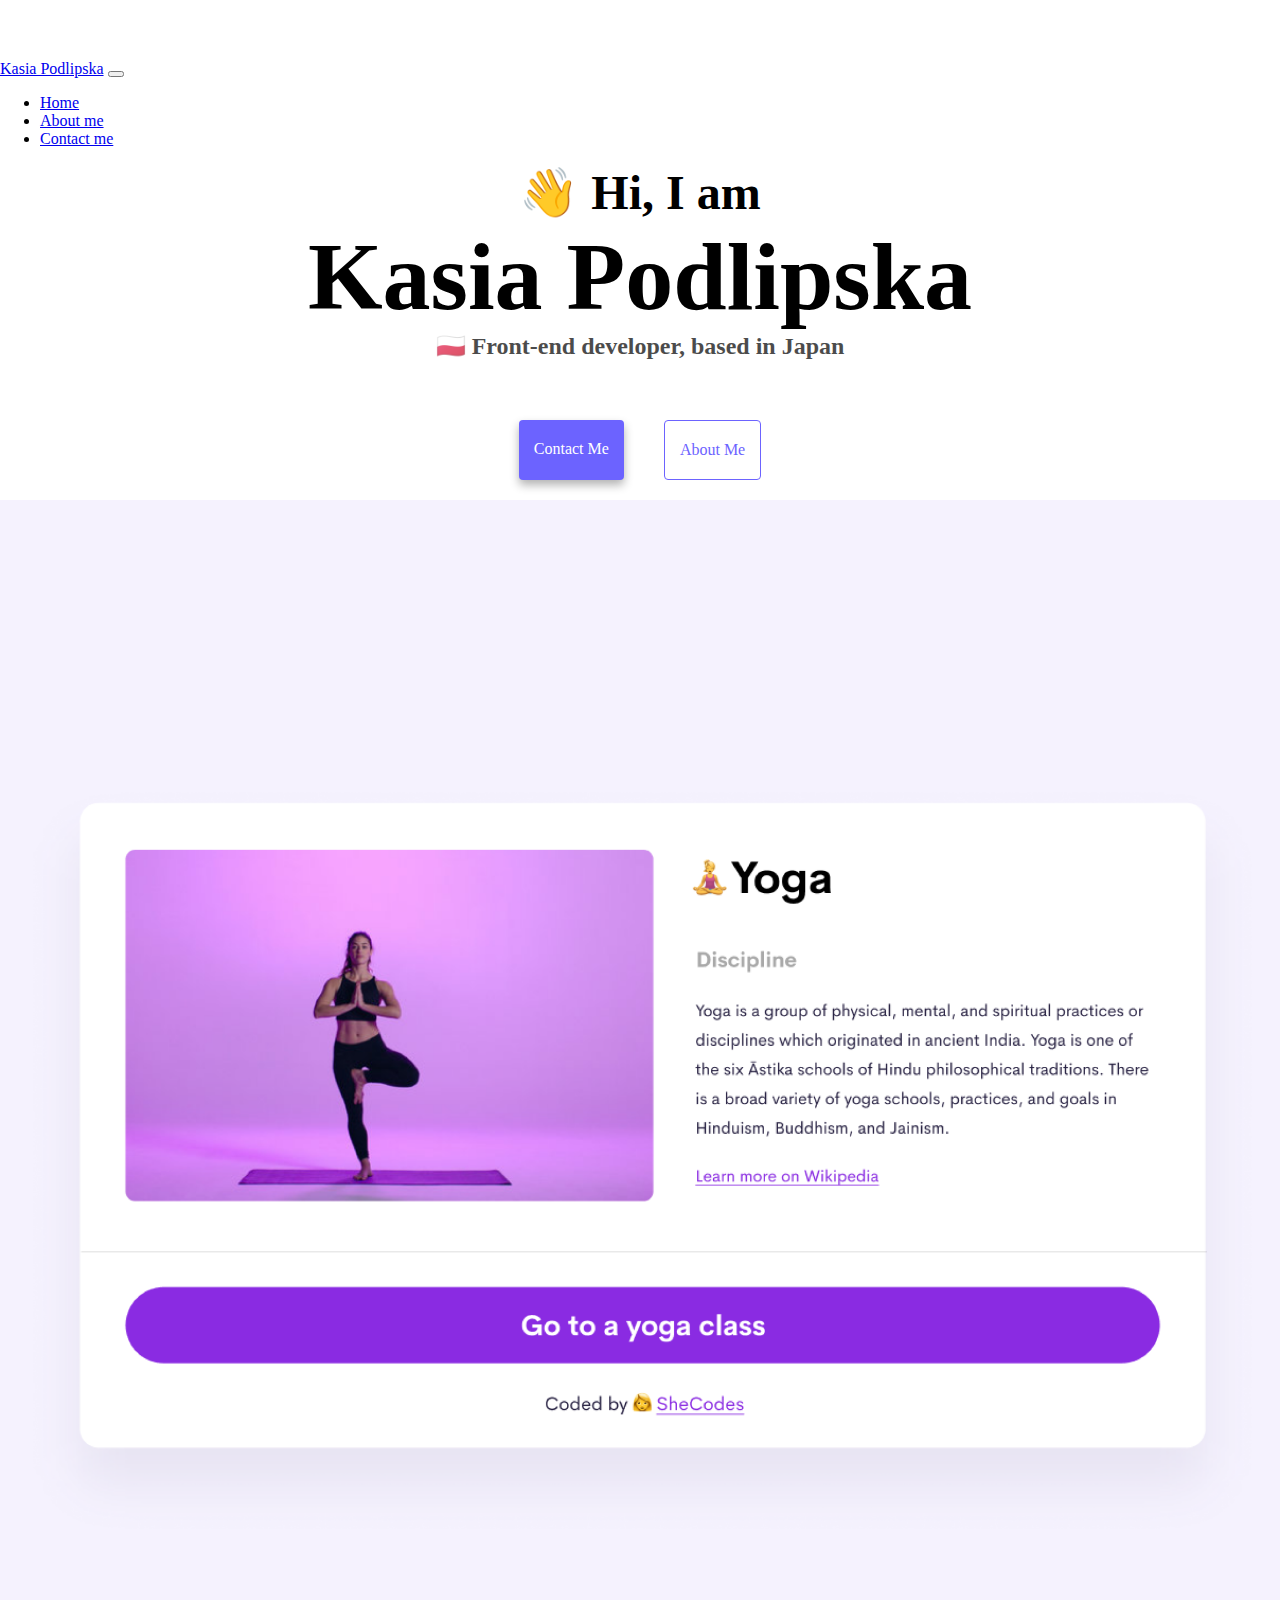
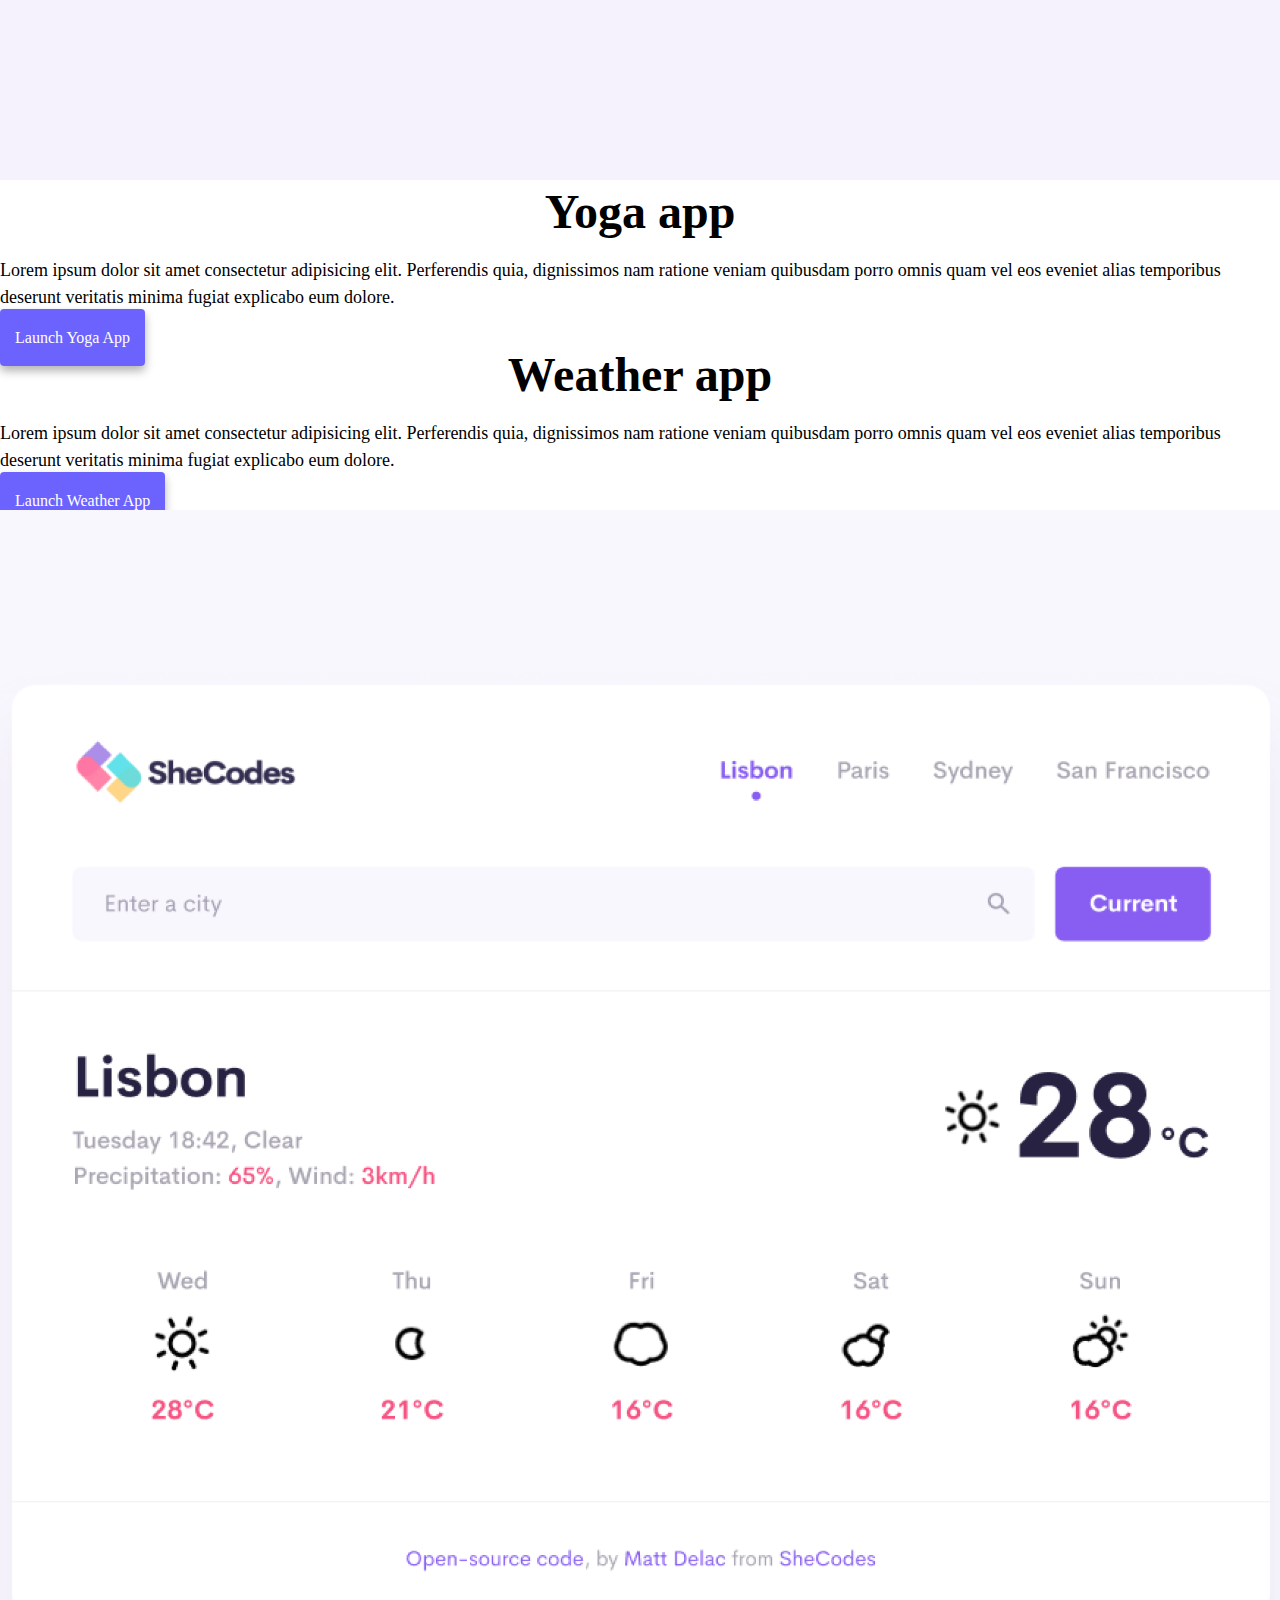
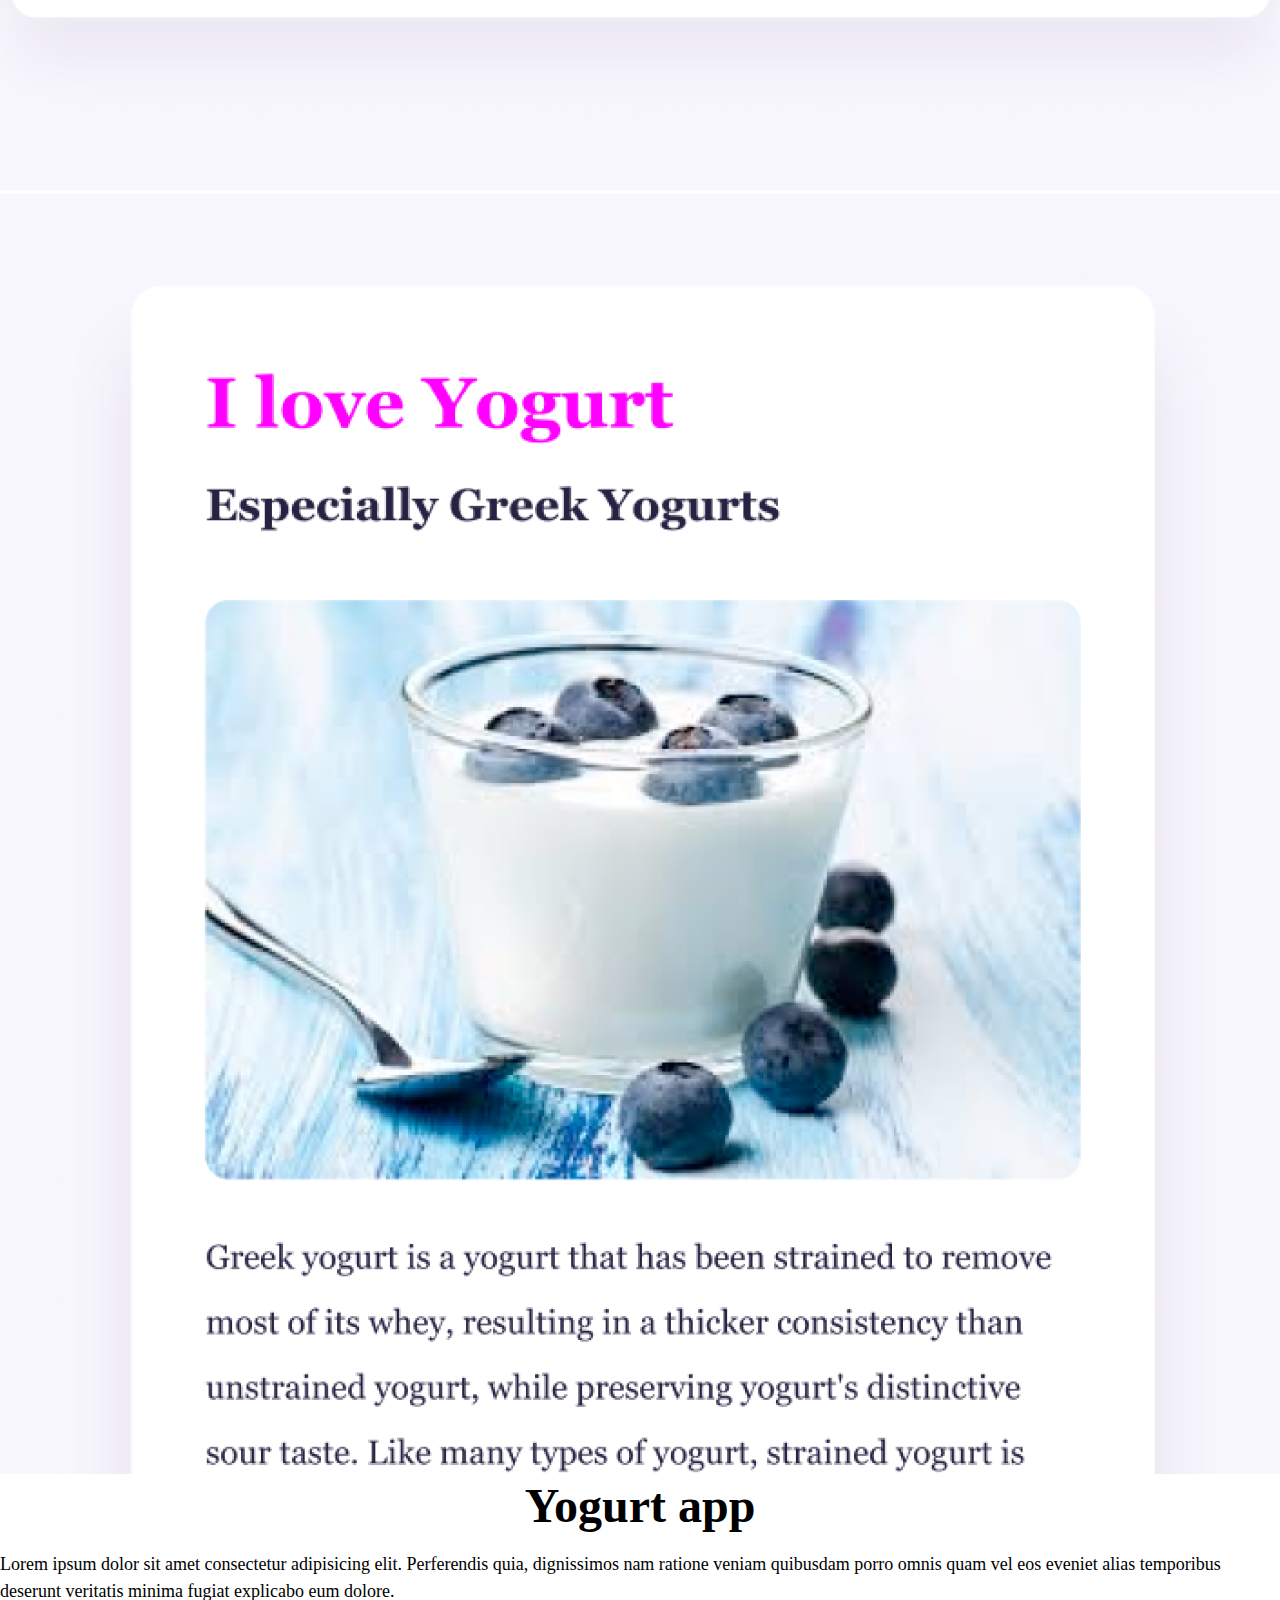
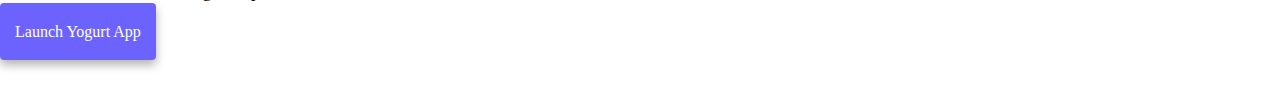
<file: index.html>
<!DOCTYPE html>
<html lang="en">
  <head>
    <meta charset="UTF-8" />
    <meta http-equiv="X-UA-Compatible" content="IE=edge" />
    <meta name="viewport" content="width=device-width, initial-scale=1.0" />
    <meta name="description"  content="Personal portfolio of Kasia Podlipska, front-end developer based in Japan. The portfolio inculdes weather app in JavaScript and React, dictionary app and a simple website." />
    <title>Front-end Developer - Kasia Podlipska</title>
    <link
      href="https://cdn.jsdelivr.net/npm/bootstrap@5.1.0/dist/css/bootstrap.min.css"
      rel="stylesheet"
      integrity="sha384-KyZXEAg3QhqLMpG8r+8fhAXLRk2vvoC2f3B09zVXn8CA5QIVfZOJ3BCsw2P0p/We"
      crossorigin="anonymous"
    />
    <script
      src="https://cdn.jsdelivr.net/npm/bootstrap@5.1.0/dist/js/bootstrap.bundle.min.js"
      integrity="sha384-U1DAWAznBHeqEIlVSCgzq+c9gqGAJn5c/t99JyeKa9xxaYpSvHU5awsuZVVFIhvj"
      crossorigin="anonymous"
    ></script>
    <link rel="stylesheet" href="style.css" />
  </head>
  <body>
    <nav class="navbar navbar-expand-lg navbar-light bg-light fixed-top">
      <div class="container">
        <a class="navbar-brand" href="index.html">Kasia Podlipska</a>
        <button
          class="navbar-toggler"
          type="button"
          data-bs-toggle="collapse"
          data-bs-target="#navbarNav"
          aria-controls="navbarNav"
          aria-expanded="false"
          aria-label="Toggle navigation"
        >
          <span class="navbar-toggler-icon"></span>
        </button>
        <div class="collapse navbar-collapse" id="navbarNav">
          <ul class="navbar-nav">
            <li class="nav-item">
              <a class="nav-link active" aria-current="page" href="index.html"
                >Home</a
              >
            </li>
            <li class="nav-item">
              <a class="nav-link" href="about.html">About me</a>
            </li>
            <li class="nav-item">
              <a class="nav-link" href="about.html#contact">Contact me</a>
            </li>
          </ul>
        </div>
      </div>
    </nav>
    <h2>👋 Hi, I am</h2>
    <h1>Kasia Podlipska</h1>
    <h3>🇵🇱 Front-end developer, based in Japan</h3>
    <div class="navigation-links mb-5">
      <a href="about.html#contact" class="contact-link">Contact me</a>
      <a href="about.html" class="about-link">About me</a>
    </div>
    <div class="container">
      <div class="row">
        <div class="col-sm-6">
          <img src="images/yoga.png" class="img-fluid rounded" alt="girl practicing yoga"/>
        </div>
        <div class="col-sm-6">
          <h2 class="mb-3">Yoga app</h2>
          <p>
            Lorem ipsum dolor sit amet consectetur adipisicing elit. Perferendis
            quia, dignissimos nam ratione veniam quibusdam porro omnis quam vel
            eos eveniet alias temporibus deserunt veritatis minima fugiat
            explicabo eum dolore.
          </p>
          <div class="mt-5">
            <a href="#" class="primary-link">Launch Yoga App </a>
          </div>
        </div>
      </div>
      <div class="row mt-5">
        <div class="col-sm-6">
          <h2 class="mb-3">Weather app</h2>
          <p>
            Lorem ipsum dolor sit amet consectetur adipisicing elit. Perferendis
            quia, dignissimos nam ratione veniam quibusdam porro omnis quam vel
            eos eveniet alias temporibus deserunt veritatis minima fugiat
            explicabo eum dolore.
          </p>
          <div class="mt-5">
            <a href="#" class="primary-link">Launch Weather App </a>
          </div>
        </div>
        <div class="col-sm-6">
          <img src="images/weather.png" class="img-fluid rounded" alt="weather application"/>
        </div>
      </div>
      <div class="row mt-5">
        <div class="col-sm-6">
          <img src="images/yogurt.png" class="img-fluid rounded" alt="delicious yoghurt" />
        </div>
        <div class="col-sm-6">
          <h2 class="mb-3">Yogurt app</h2>
          <p>
            Lorem ipsum dolor sit amet consectetur adipisicing elit. Perferendis
            quia, dignissimos nam ratione veniam quibusdam porro omnis quam vel
            eos eveniet alias temporibus deserunt veritatis minima fugiat
            explicabo eum dolore.
          </p>
          <div class="mt-5">
            <a href="#" class="primary-link">Launch Yogurt App </a>
          </div>
        </div>
      </div>
    </div>
  </body>
</html>
</file>
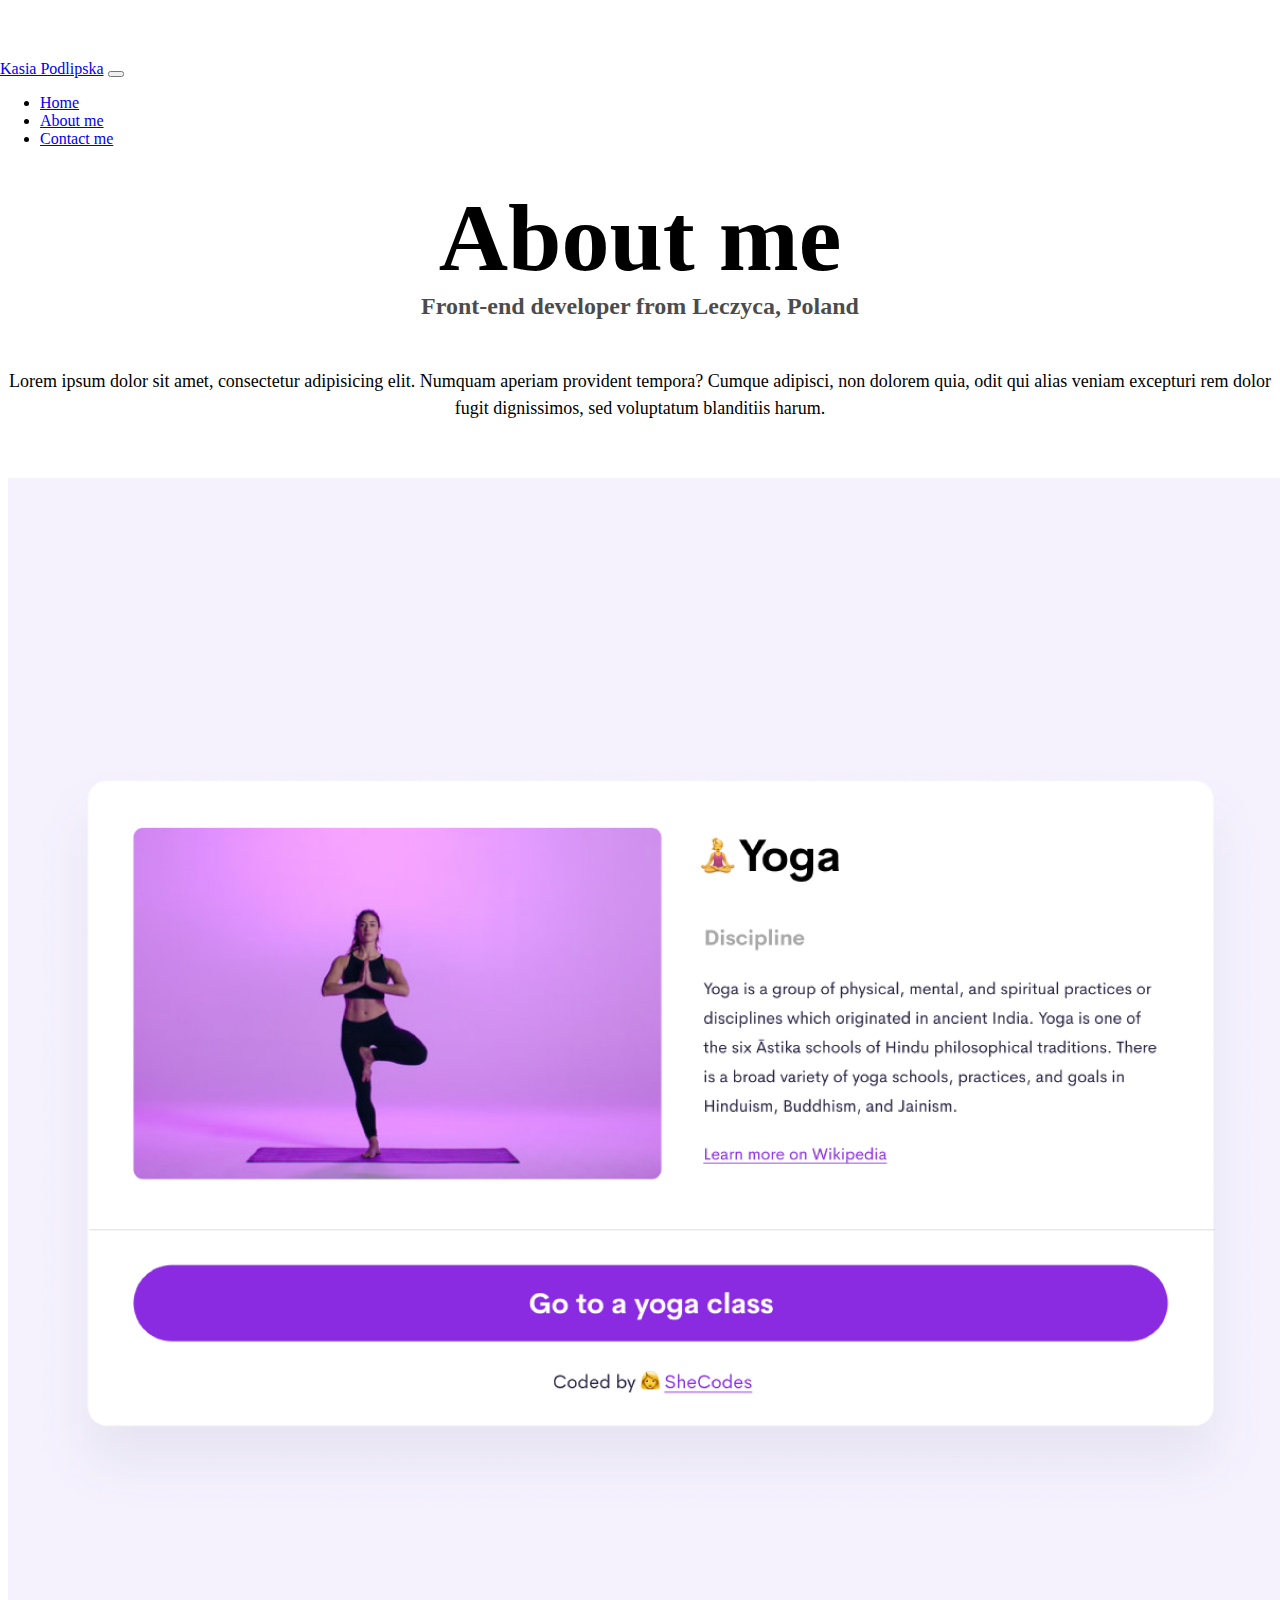
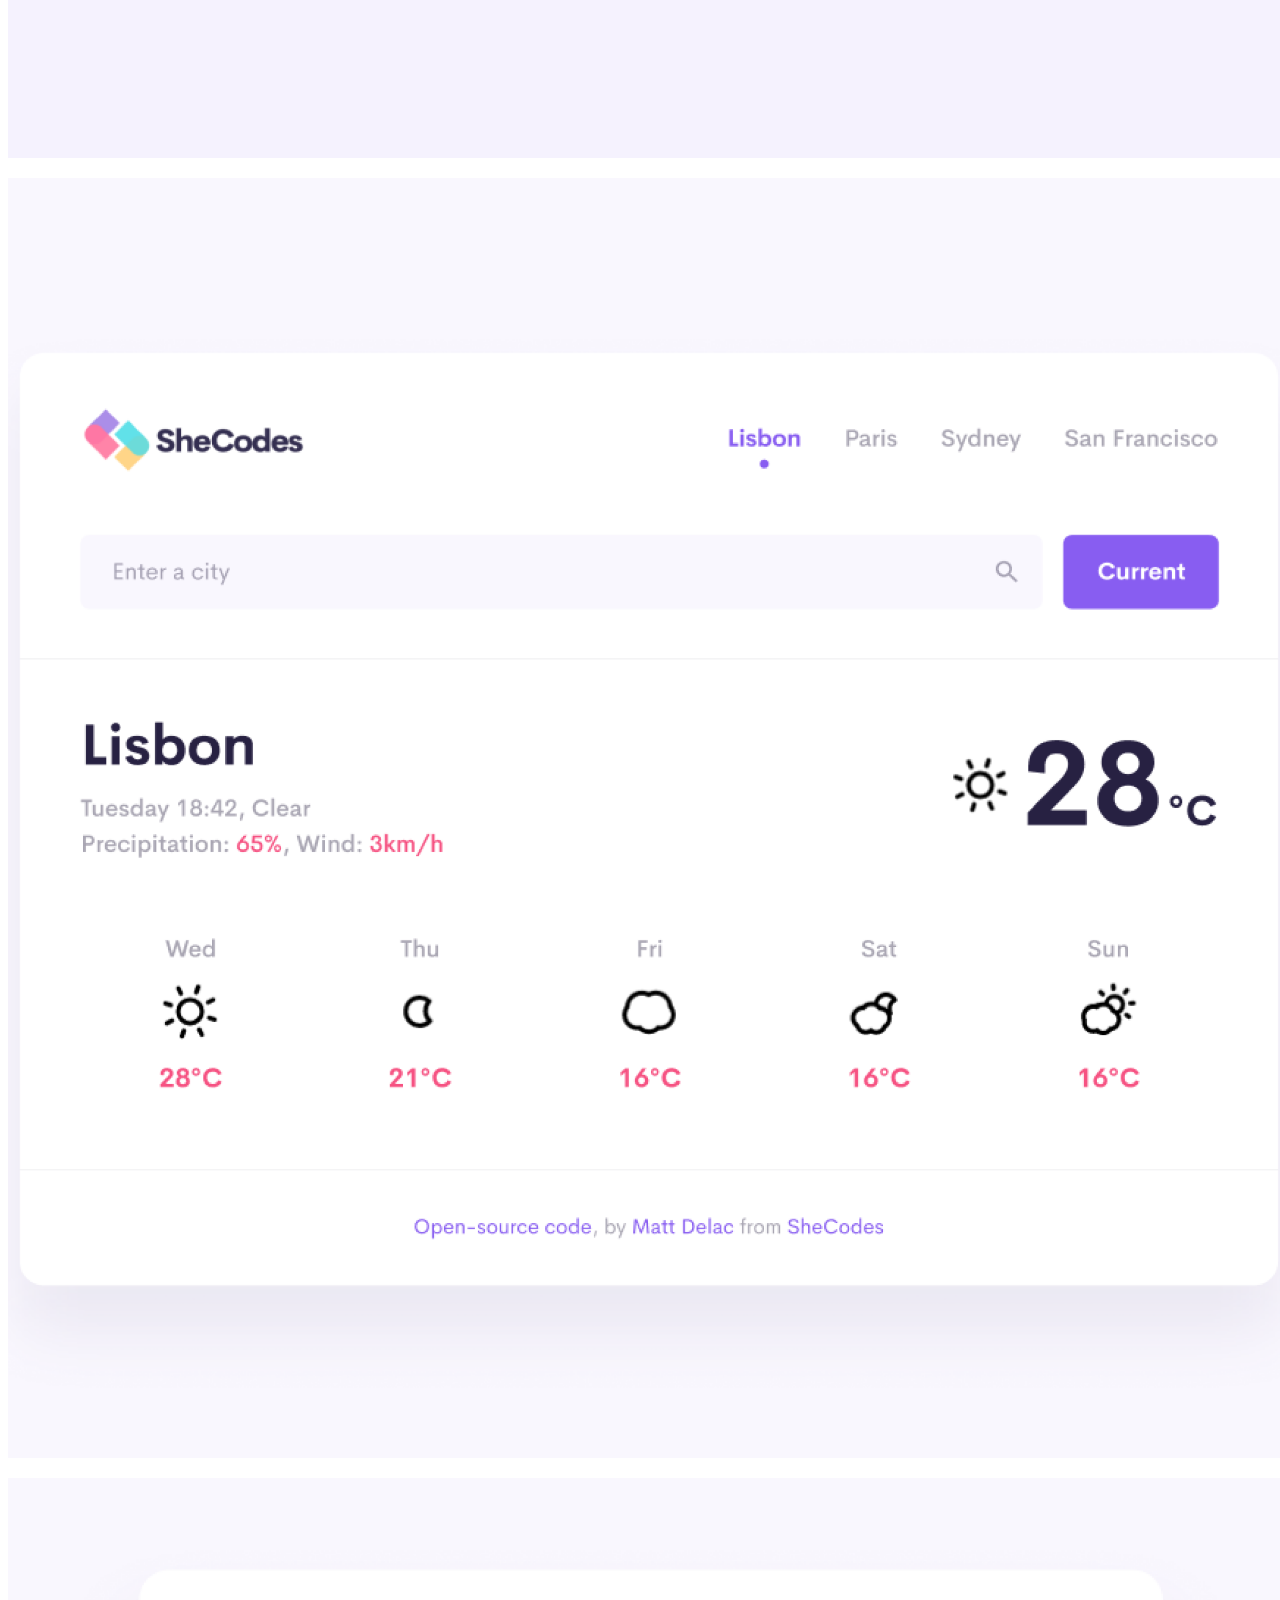
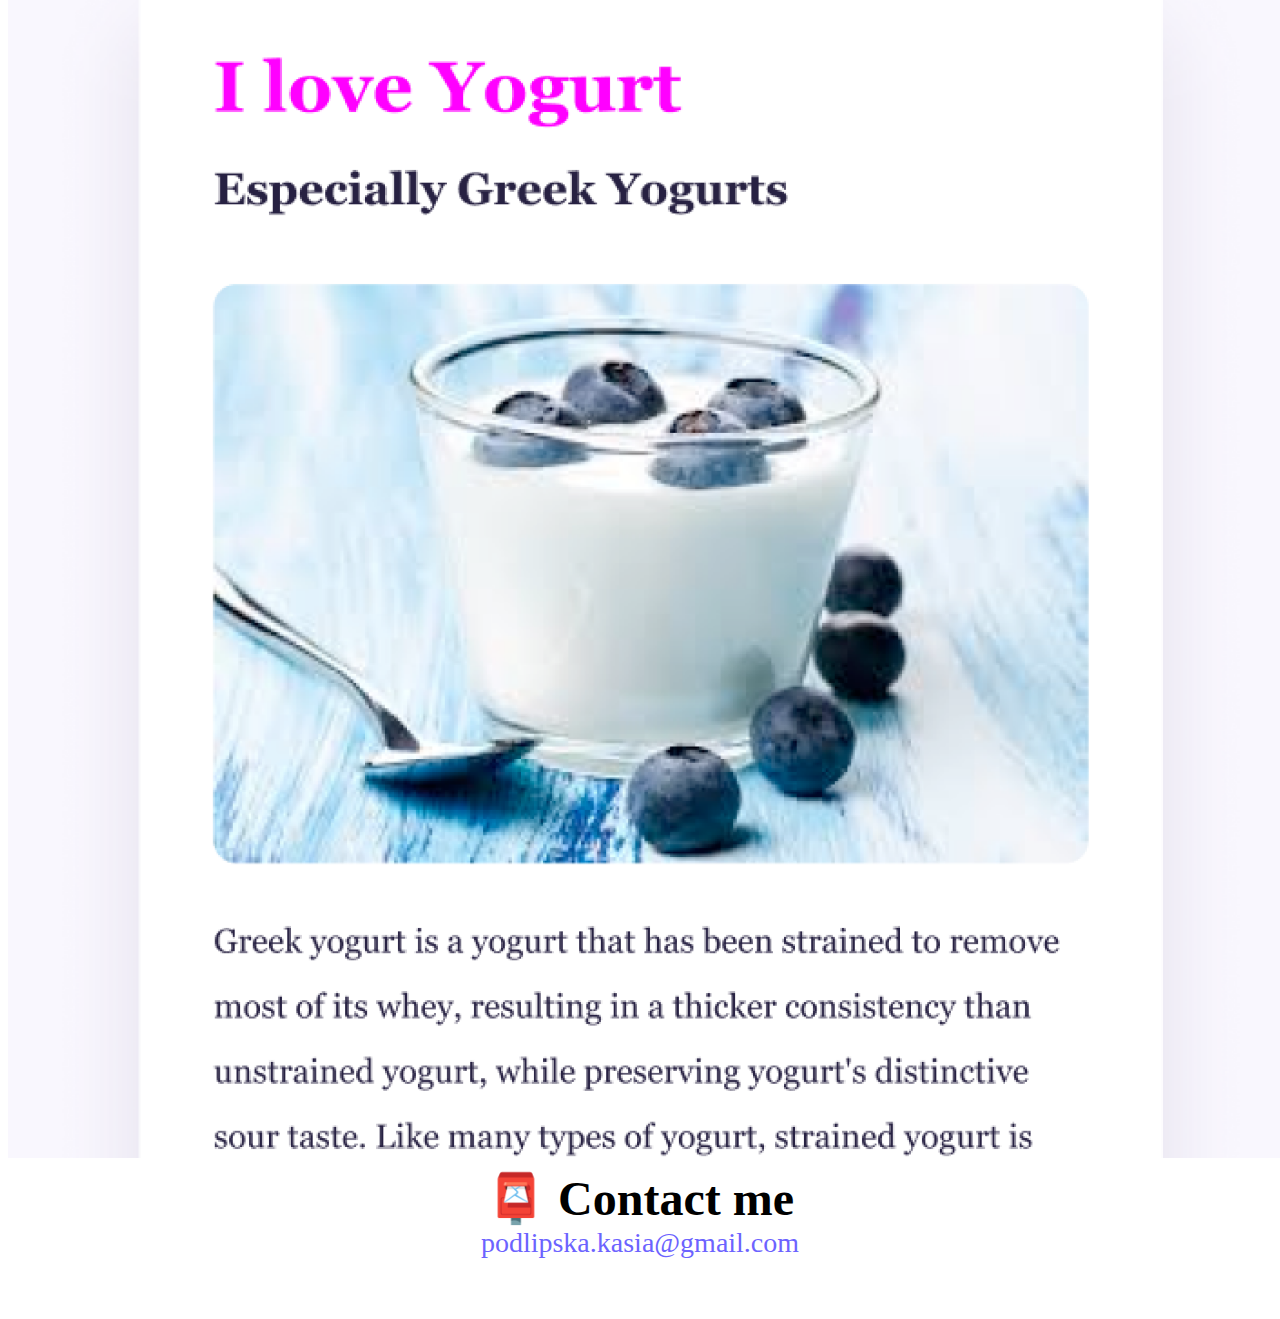
<file: about.html>
<!DOCTYPE html>
<html lang="en">
  <head>
    <meta charset="UTF-8" />
    <meta http-equiv="X-UA-Compatible" content="IE=edge" />
    <meta name="viewport" content="width=device-width, initial-scale=1.0" />
    <meta name="description"  content="More about technical and soft skills possessed by Kasia Podlipska, and about the projects she completed - weather app in javaScript and React, dictionary app and others." />
    <link
      href="https://cdn.jsdelivr.net/npm/bootstrap@5.1.0/dist/css/bootstrap.min.css"
      rel="stylesheet"
      integrity="sha384-KyZXEAg3QhqLMpG8r+8fhAXLRk2vvoC2f3B09zVXn8CA5QIVfZOJ3BCsw2P0p/We"
      crossorigin="anonymous"
    />
    <script
      src="https://cdn.jsdelivr.net/npm/bootstrap@5.1.0/dist/js/bootstrap.bundle.min.js"
      integrity="sha384-U1DAWAznBHeqEIlVSCgzq+c9gqGAJn5c/t99JyeKa9xxaYpSvHU5awsuZVVFIhvj"
      crossorigin="anonymous"
    ></script>
    <title>About me - Kasia Podlipska</title>
    <link rel="stylesheet" href="style.css" />
  </head>
  <body>
    <nav class="navbar navbar-expand-lg navbar-light bg-light fixed-top">
      <div class="container">
        <a class="navbar-brand" href="index.html">Kasia Podlipska</a>
        <button
          class="navbar-toggler"
          type="button"
          data-bs-toggle="collapse"
          data-bs-target="#navbarNav"
          aria-controls="navbarNav"
          aria-expanded="false"
          aria-label="Toggle navigation"
        >
          <span class="navbar-toggler-icon"></span>
        </button>
        <div class="collapse navbar-collapse" id="navbarNav">
          <ul class="navbar-nav">
            <li class="nav-item">
              <a class="nav-link" aria-current="page" href="index.html">Home</a>
            </li>
            <li class="nav-item">
              <a class="nav-link active" href="about.html">About me</a>
            </li>
            <li class="nav-item">
              <a class="nav-link" href="about.html#contact">Contact me</a>
            </li>
          </ul>
        </div>
      </div>
    </nav>
    <br />
    <h1>About me</h1>
    <h3>Front-end developer from Leczyca, Poland</h3>
    <div class="about-paragraphs">
      <p>
        Lorem ipsum dolor sit amet, consectetur adipisicing elit. Numquam
        aperiam provident tempora? Cumque adipisci, non dolorem quia, odit qui
        alias veniam excepturi rem dolor fugit dignissimos, sed voluptatum
        blanditiis harum.
      </p>
    </div>
    <div class="container">
      <div class="row">
        <div class="col-sm-4">
          <img src="images/yoga.png" class="img-fluid rounded p-2 shadow" alt="girl practicing yoga"/>
        </div>
        <div class="col-sm-4">
          <img src="images/weather.png" class="img-fluid rounded p-2 shadow" alt="weather application"/>
        </div>
        <div class="col-sm-4">
          <img src="images/yogurt.png" class="img-fluid rounded p-2 shadow" alt="delicious yoghurt"/>
        </div>
      </div>
    </div>
    <div id="contact" class="mt-5">
      <h2 class="text-center">📮 Contact me</h2>
      <a href="mailto:podlipska.kasia@gmail.com" class="email-link">
        podlipska.kasia@gmail.com
      </a>
    </div>
  </body>
</html>
</file>
<file: style.css>
:root {
    --primary-color: #6c63ff;
    --secondary-color: #f5f2fe;
    --box-shadow: 0 5px 10px rgba(0, 0, 0, 0.3);
  }
  
  body {
    margin: 60px auto;
  }
  
  h1,
  h3 {
    text-align: center;
    margin: 0;
  }
  
  h1 {
    font-size: 96px;
  }
  
  h2 {
    font-size: 48px;
    margin: 0;
    text-align: center;
  }
  
  h3 {
    font-size: 24px;
    opacity: 0.7;
  }
  
  .about-paragraphs p {
    font-size: 18px;
    line-height: 1.5;
    text-align: center;
    display: block;
  }
  
  p {
    font-size: 18px;
    line-height: 1.5;
    display: block;
  }
  
  .navigation-links {
    display: flex;
    margin-top: 40px;
    justify-content: center;
  }
  
  .navigation-links a {
    margin: 20px;
    border-radius: 4px;
    padding: 20px 15px;
    text-decoration: none;
    text-transform: capitalize;
  }
  
  .contact-link {
    background: var(--primary-color);
    box-shadow: var(--box-shadow);
    color: white;
  }
  
  .about-link {
    color: var(--primary-color);
    border: 1px solid var(--primary-color);
  }
  
  .homepage-link {
    color: var(--primary-color);
    text-align: center;
    display: block;
  }
  
  .about-paragraphs {
    display: flex;
    margin: 30px 0;
  }
  
  .email-link {
    display: flex;
    justify-content: center;
    color: var(--primary-color);
    font-size: 28px;
    text-decoration: none;
  }
  
  .email-link:hover {
    text-decoration: underline;
  }
  
  .img-fluid {
    max-width: 100%;
    height: auto;
  }
  
  .p-2 {
    padding: 0.5rem !important;
  }
  
  .primary-link {
    border-radius: 4px;
    padding: 20px 15px;
    text-decoration: none;
    text-transform: capitalize;
    background: var(--primary-color);
    box-shadow: var(--box-shadow);
    color: white;
  }

  @media (max-width: 767px) {
    h1 {
      font-size: 74px;
    }

    p 
  }

  @media (max-width: 573px) {
    h1 {
      font-size: 66px;
    }

    h2 {
      font-size: 30px;
    }
    
    img {
      display: none;
    }

    p {
      text-align: center;
    }

    .primary-link {
    display: block;
    text-align: center;
    margin: 0 20px;
    }
  }
</file>
